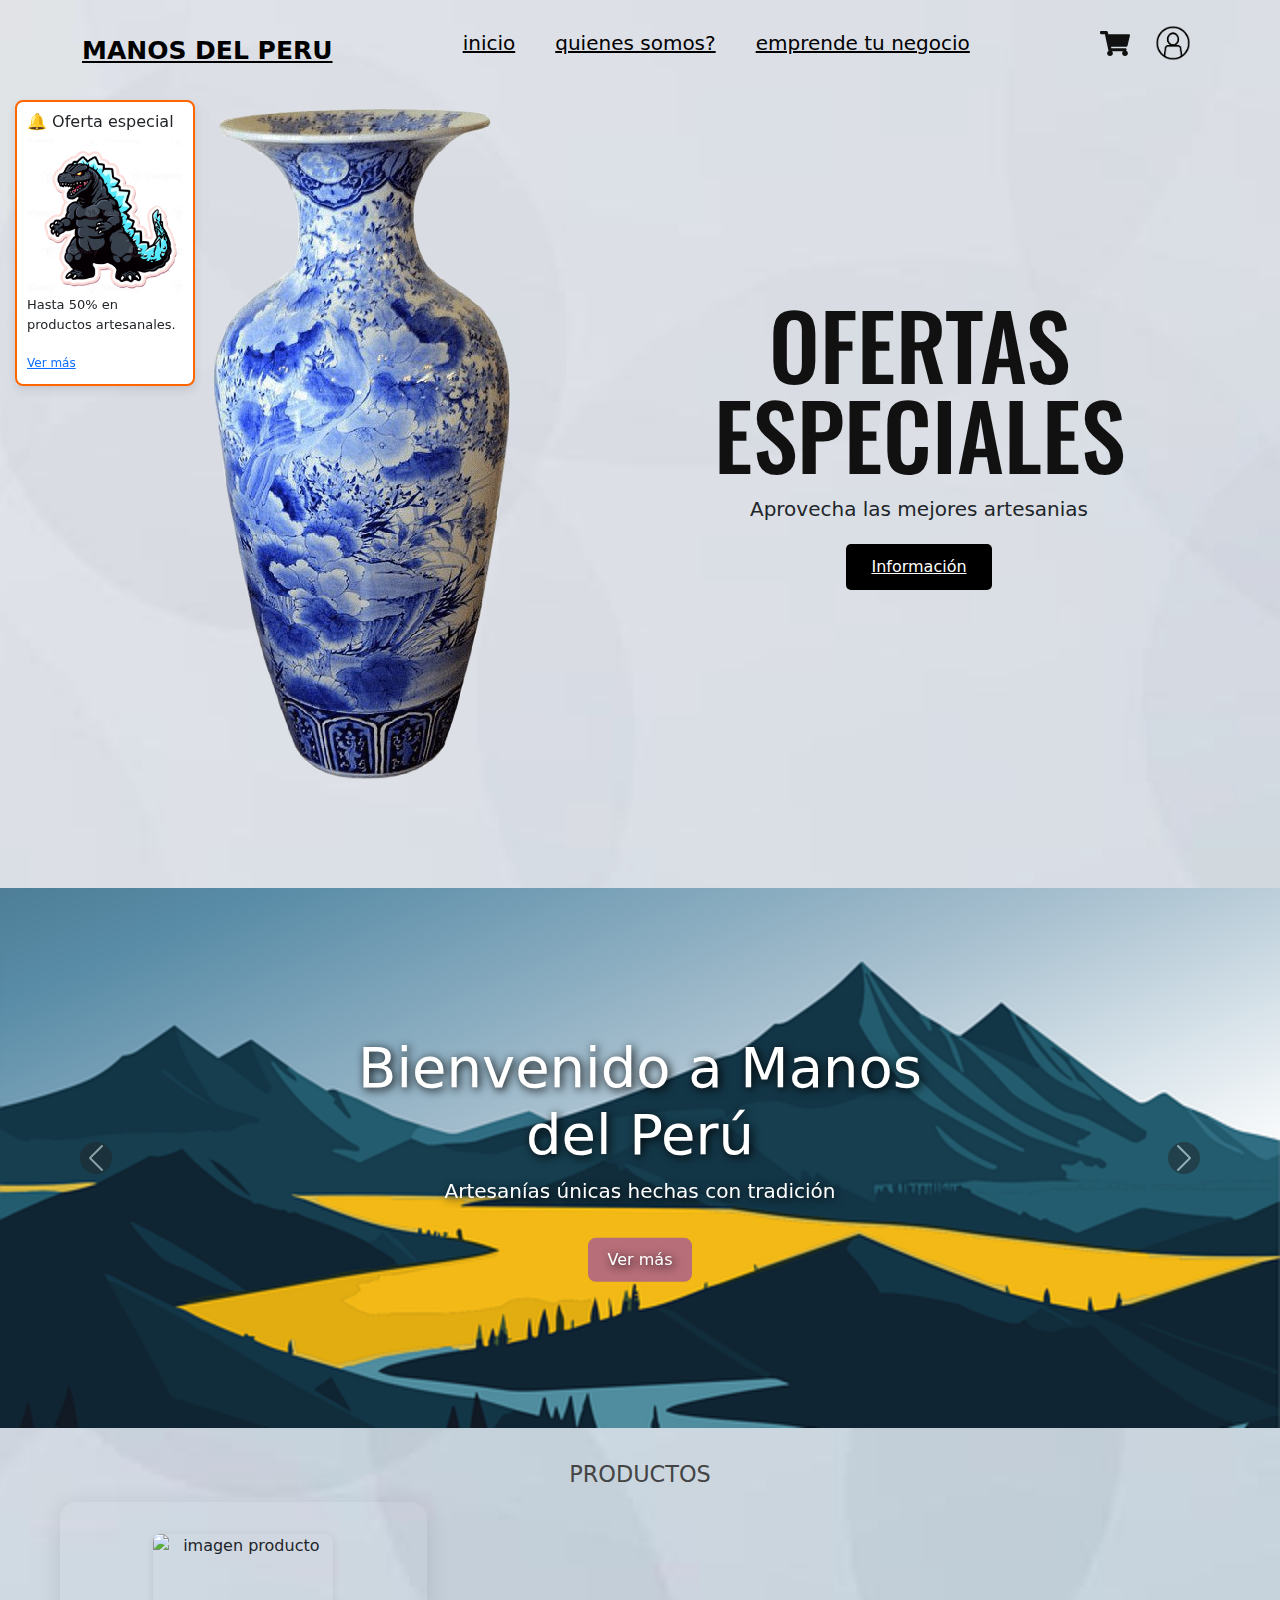
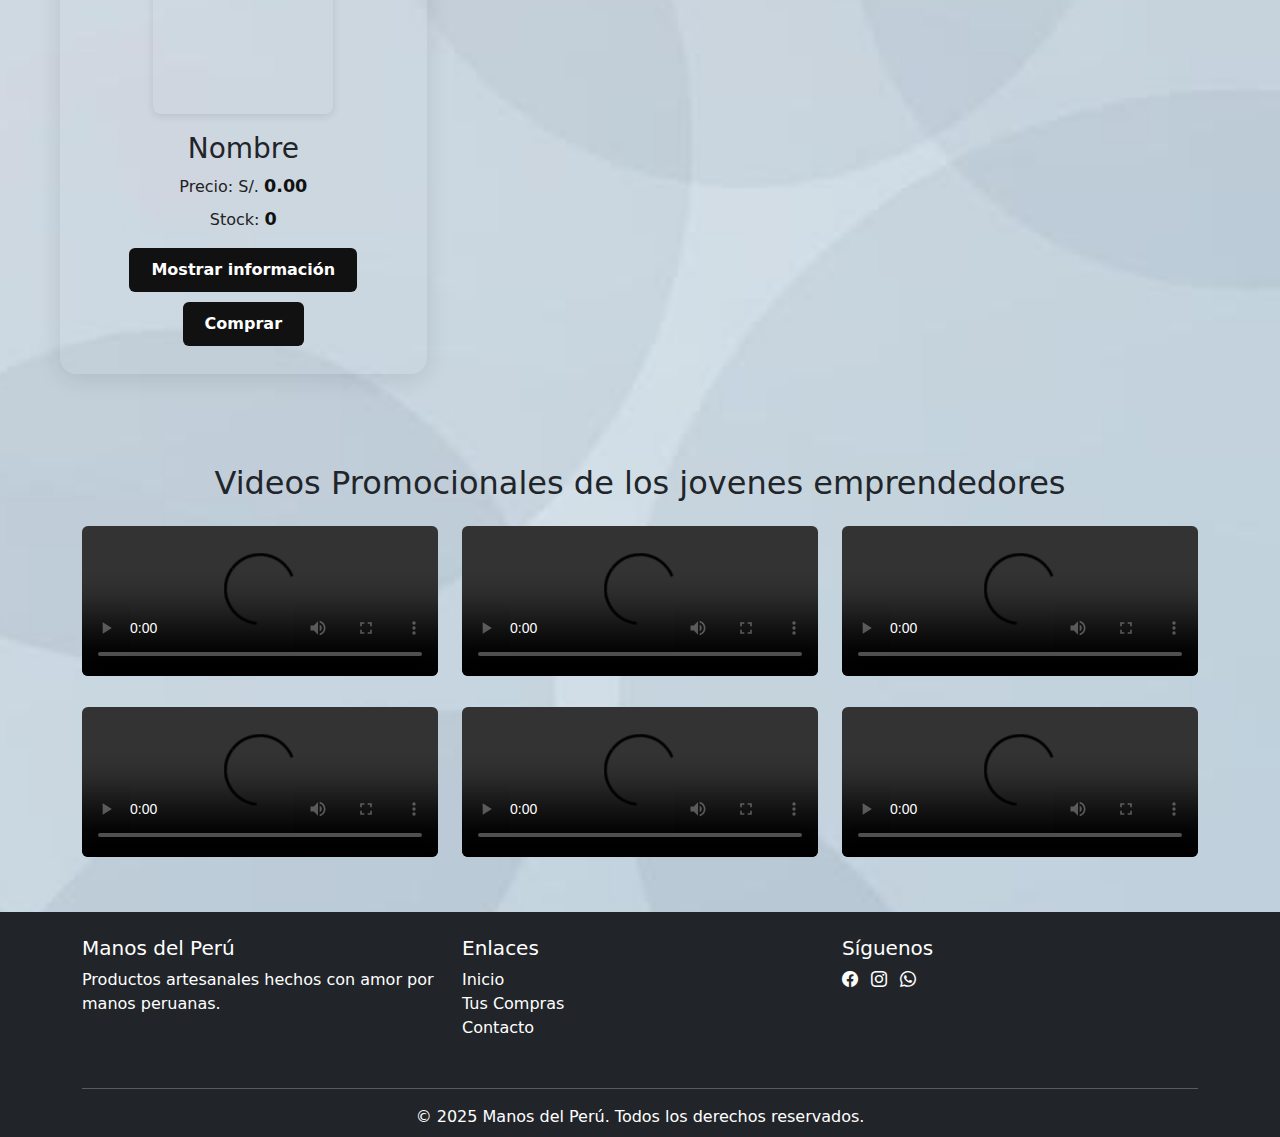
<file: index.html>
<!DOCTYPE html>
<html lang="en">

<head>
    <meta charset="UTF-8">
    <meta name="viewport" content="width=device-width, initial-scale=1.0">
    <title>Inicio</title>
    <link href="css/encabezado.css" rel="stylesheet" type="text/css" />
    <link href="css/inicio.css" rel="stylesheet" type="text/css" />
    <link rel="icon" type="image/x-icon" href="img/favicon.ico">
    <link href="https://cdn.jsdelivr.net/npm/bootstrap-icons@1.10.5/font/bootstrap-icons.css" rel="stylesheet">

    <!-- Bootstrap para carrusel -->
    <link href="https://cdn.jsdelivr.net/npm/bootstrap@5.3.0/dist/css/bootstrap.min.css" rel="stylesheet" />
    <script src="https://cdn.jsdelivr.net/npm/bootstrap@5.3.0/dist/js/bootstrap.bundle.min.js"></script>
    <style>
        .hero-carousel {
            height: 60vh;
            overflow: hidden;
        }

        .hero-carousel .carousel-item {
            height: 60vh;
            background-size: cover;
            background-position: center;
            position: relative;
        }
        .video-promocional {
        padding: 40px 0;
        background-color: #f9f9f9;
        border-top: 2px solid #eee;
    }

        .hero-text {
            position: absolute;
            top: 50%;
            left: 50%;
            transform: translate(-50%, -50%);
            color: #fff;
            text-shadow: 2px 2px 10px #000;
            text-align: center;
        }

        .btn-custom {
            background-color: #b76e79;
            color: white;
            border: none;
            padding: 10px 20px;
            border-radius: 8px;
            text-decoration: none;
        }

        .btn-custom:hover {
            background-color: #984f58;
            color: white;
        }
    </style>
</head>
<script src="//rum-static.pingdom.net/pa-687dcf72c99eee0012000024.js" async></script>
<body>
    <!-- ENCABEZADO -->
    <header class="header">
        <div class="menu container">
            <a href="/" class="logo">Manos del Peru</a>
            <input type="checkbox" id="menu" />
            <label for="menu">
                <img src="/img/iconos/menu.png" class="menu-icono" alt="menu">
            </label>
            <nav class="navbar">
                <ul>
                    <li><a href="/index.html">inicio</a></li>
                    <li><a href="/vistas/QuienesSomos.html">quienes somos?</a></li>
                    <li><a href="/vistas/sesionproveedor.html">emprende tu negocio</a></li>
                </ul>
            </nav>
            <div>
                <ul style="display: flex; align-items: center; gap: 18px;">
                    <li class="submenu">
                        <a class="carro" href="/vistas/historial.html">
                            <img src="/img/iconos/car.svg" id="img-carrito" alt="carrito">
                        </a>
                        <div id="carrito">
                            <table id="lista-carrito">
                                <thead>
                                    <tr>
                                        <th>Imagen</th>
                                        <th>Nombre</th>
                                        <th>Precio</th>
                                        <th></th>
                                    </tr>
                                </thead>
                                <tbody> </tbody>
                            </table>
                        </div>
                    </li>
                    <li style="position: relative;">
                        <button id="abrirModalLogin" style="background:none;border:none;cursor:pointer;">
                            <img src="/img/iconos/usuario.png" alt="login cliente"
                                style="width:50px;vertical-align:middle;">
                        </button>
                        <div id="nombreClienteLabel" style="font-size:13px; text-align:center;"></div>
                        <div id="usuarioMenu"
                            style="display:none; position:absolute; top:55px; left:0; background:#fff; border:1px solid #ccc; border-radius:8px; min-width:160px; box-shadow:0 2px 8px #0002; z-index:1000;">
                            <div id="nombreClienteMenu" style="padding:10px; font-weight:bold; text-align:center;">
                            </div>
                            <button id="cerrarSesionBtn"
                                style="width:100%; border:none; background:#f44336; color:#fff; padding:10px; border-radius:0 0 8px 8px; cursor:pointer;">Cerrar
                                sesión</button>
                        </div>
                    </li>
                </ul>
            </div>
        </div>
        <div id="chatbot-flotante" style="position:fixed; bottom:30px; right:30px; z-index:9999; display:none;">
            <div style="background:#fff; border-radius:10px; box-shadow:0 0 10px rgba(0,0,0,0.2); padding:15px; max-width:250px;">
                <p style="margin:0 0 10px;">¿A qué esperas para emprender? 👀<br>¡Dale click y comienza!</p>
                <button onclick="window.location.href='/vistas/sesionproveedor.html'" style="background:#ff6600; color:#fff; border:none; padding:8px 12px; border-radius:5px; cursor:pointer;">Emprender ahora</button>
            </div>
        </div>
        <div class="header-content container">
            <div class="header-img">
                <img src="/img/iconos/prcpal.png" alt="rrr">
            </div>
            <div class="header-txt">
                <h1>Ofertas Especiales</h1>
                <p>Aprovecha las mejores artesanias </p>
                <a href="#" class="btn-1">Información</a>
            </div>
        </div>
    </header>

    <div id="anuncioIzquierdo" style="position: fixed;top: 100px;left: 15px;width: 180px;background: #fff;border: 2px solid #ff6600;border-radius: 8px;padding: 10px;box-shadow: 0 4px 10px rgba(0,0,0,0.1);z-index: 999;">
    <h6 style="margin-top:0;">🔔 Oferta especial</h6>
    <img src="/img/producto/GodzillaArtesanal.png" alt="oferta" style="width:100%; border-radius:5px;">
    <p style="font-size: 13px;">Hasta 50% en productos artesanales.</p>
    <a href="index.html" class="btn-2" style="font-size:12px;">Ver más</a>
    </div>

    <!-- CARRUSEL HERO -->
    <div id="heroCarousel" class="carousel slide hero-carousel" data-bs-ride="carousel">
        <div class="carousel-inner">
            <div class="carousel-item active" style="background-image: url('/img/producto/1.webp');">
                <div class="hero-text">
                    <h1 class="display-4">Bienvenido a Manos del Perú</h1>
                    <p class="lead">Artesanías únicas hechas con tradición</p>
                    <a href="/vistas/QuienesSomos.html" class="btn btn-custom mt-3">Ver más</a>
                </div>
            </div>
            <div class="carousel-item" style="background-image: url('/img/producto/2.avif');">
                <div class="hero-text">
                    <h1 class="display-4">Hecho a mano con amor</h1>
                    <p class="lead">Calidad y autenticidad en cada pieza</p>
                </div>
            </div>
        </div>
        <button class="carousel-control-prev" type="button" data-bs-target="#heroCarousel" data-bs-slide="prev">
            <span class="carousel-control-prev-icon bg-dark rounded-circle" aria-hidden="true"></span>
        </button>
        <button class="carousel-control-next" type="button" data-bs-target="#heroCarousel" data-bs-slide="next">
            <span class="carousel-control-next-icon bg-dark rounded-circle" aria-hidden="true"></span>
        </button>
    </div>
    <!-- PRODUCTOS -->
    <div class="titulo-seccion">PRODUCTOS</div>
    <div class="grid-productos">
        <div th:each="producto : ${productos}" class="producto">
            <img th:src="@{/img/producto/{img}(img=${producto.imagenProducto})}" alt="imagen producto" />
            <div class="info">
                <h3 th:text="${producto.nombreProducto}">Nombre</h3>
                <p>Precio: S/. <span th:text="${producto.precio}">0.00</span></p>
                <p>Stock: <span th:text="${producto.stock}">0</span></p>
            </div>
            <div class="botones">
                <button type="button" class="btn-info" th:onclick="'mostrarInfo(' + ${producto.idProducto} + ')'"
                    th:attr="data-id=${producto.idProducto}">Mostrar información</button>
                <button type="button" class="btn-comprar"
                    th:onclick="'comprarProducto(' + ${producto.idProducto} + ')'"
                    th:attr="data-id=${producto.idProducto}">Comprar</button>
            </div>
        </div>
    </div>

    <!-- Modal Login Cliente -->
    <div id="modalLoginCliente" class="modal-centro" style="display:none;">
        <div class="modal-contenido">
            <span class="cerrar" id="cerrarLogin">&times;</span>
            <h2>Iniciar Sesión</h2>
            <form id="formLoginCliente" autocomplete="off">
                <input type="text" id="loginCorreo" placeholder="Correo" required>
                <input type="password" id="loginPass" placeholder="Contraseña" required>
                <div style="margin-top:18px;">
                    <button type="submit" class="btn-2">Iniciar sesión</button>
                    <button type="button" id="abrirModalRegistro" class="btn-2"
                        style="margin-left:10px;">Registrarse</button>
                </div>
            </form>
            <div id="loginClienteError" style="color:red; margin-top:8px; display:none;"></div>
        </div>
    </div>

    <!-- Modal Registro Cliente -->
    <div id="modalRegistroCliente" class="modal-centro" style="display:none;">
        <div class="modal-contenido">
            <span class="cerrar" id="cerrarRegistro">&times;</span>
            <h2>Registrarse</h2>
            <form id="formRegistroCliente" autocomplete="off">
                <input type="text" id="regDni" placeholder="DNI" required>
                <input type="text" id="regNombre" placeholder="Nombres" required>
                <input type="text" id="regApellido" placeholder="Apellidos" required>
                <input type="email" id="regCorreo" placeholder="Correo" required>
                <input type="text" id="regDireccion" placeholder="Dirección" required>
                <input type="text" id="regContacto" placeholder="Celular" required>
                <input type="password" id="regPass" placeholder="Contraseña" required>
                <div style="margin-top:18px;">
                    <button type="submit" class="btn-2">Registrarme</button>
                </div>
            </form>
            <div id="registroClienteError" style="color:red; margin-top:8px; display:none;"></div>
        </div>
    </div>
    <!-- VIDEOS PROMOCIONALES EN GRID 3x2 -->
        <section class="container mt-5 mb-5">
            <h2 class="text-center mb-4">Videos Promocionales de los jovenes emprendedores</h2>
            <div class="row g-4">
                <div class="col-md-4">
                    <video controls class="w-100 rounded">
                        <source src="https://www.youtube.com/watch?v=d6YrfZxKsvU" type="video/mp4">
                        Tu navegador no soporta el video.
                    </video>
                </div>
                <div class="col-md-4">
                    <video controls class="w-100 rounded">
                        <source src="https://www.youtube.com/watch?v=d6YrfZxKsvU" type="video/mp4">
                        Tu navegador no soporta el video.
                    </video>
                </div>
                <div class="col-md-4">
                    <video controls class="w-100 rounded">
                        <source src="https://www.youtube.com/watch?v=d6YrfZxKsvU" type="video/mp4">
                        Tu navegador no soporta el video.
                    </video>
                </div>
                <div class="col-md-4">
                    <video controls class="w-100 rounded">
                        <source src="https://www.youtube.com/watch?v=d6YrfZxKsvU" type="video/mp4">
                        Tu navegador no soporta el video.
                    </video>
                </div>
                <div class="col-md-4">
                    <video controls class="w-100 rounded">
                        <source src="https://www.youtube.com/watch?v=d6YrfZxKsvU" type="video/mp4">
                        Tu navegador no soporta el video.
                    </video>
                </div>
                <div class="col-md-4">
                    <video controls class="w-100 rounded">
                        <source src="https://www.youtube.com/watch?v=d6YrfZxKsvU" type="video/mp4">
                        Tu navegador no soporta el video.
                    </video>
                </div>
            </div>
        </section>
        <footer class="bg-dark text-white pt-4 pb-2 mt-5">
  <div class="container text-center text-md-start">
    <div class="row">
      <!-- Sección de información -->
      <div class="col-md-4 mb-3">
        <h5>Manos del Perú</h5>
        <p>Productos artesanales hechos con amor por manos peruanas.</p>
      </div>

      <!-- Enlaces útiles -->
      <div class="col-md-4 mb-3">
        <h5>Enlaces</h5>
        <ul class="list-unstyled">
          <li><a href="/" class="text-white text-decoration-none">Inicio</a></li>
          <li><a href="/vistas/historial.html" class="text-white text-decoration-none">Tus Compras</a></li>
          <li><a href="/vistas/QuienesSomos.html" class="text-white text-decoration-none">Contacto</a></li>
        </ul>
      </div>

      <!-- Redes sociales -->
      <div class="col-md-4 mb-3">
        <h5>Síguenos</h5>
        <a href="#" class="text-white me-2"><i class="bi bi-facebook"></i></a>
        <a href="#" class="text-white me-2"><i class="bi bi-instagram"></i></a>
        <a href="#" class="text-white"><i class="bi bi-whatsapp"></i></a>
      </div>
    </div>
    <hr class="bg-light" />
    <div class="text-center">
      <p class="mb-0">&copy; 2025 Manos del Perú. Todos los derechos reservados.</p>
    </div>
  </div>
</footer>

    <script src="/js/index.js"></script>
    <script src="/js/usuarios.js"></script>
    <script src="/js/chatbot.js"></script>
</body>

</html>
</file>
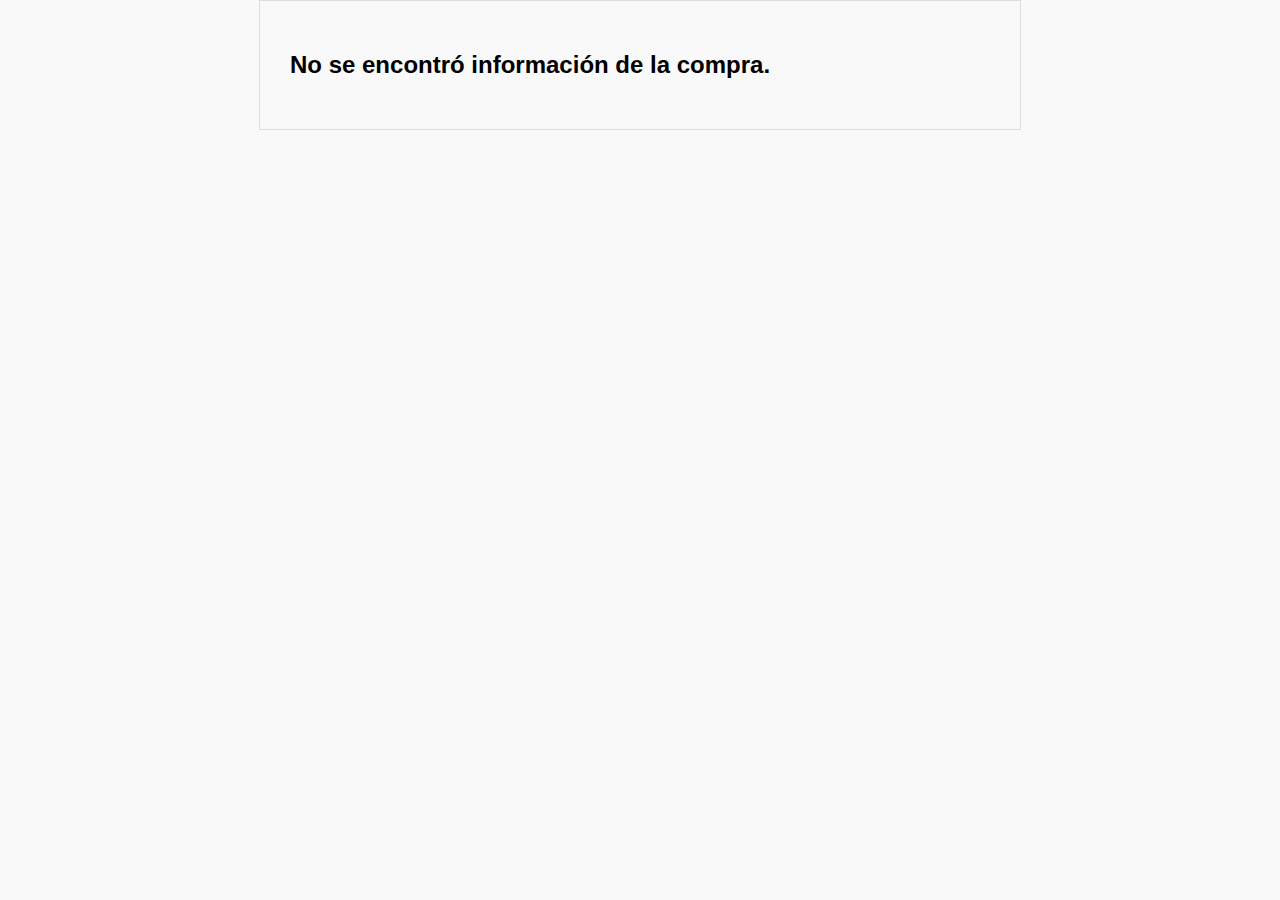
<file: vistas/boleta.html>
<!DOCTYPE html>
<html lang="es">
<head>
    <meta charset="UTF-8">
    <meta name="viewport" content="width=device-width, initial-scale=1.0">
    <title>Boleta de compra</title>
        <link href="/css/boleta.css" rel="stylesheet" type="text/css" />
            
</head>
<body>
    <!-- Ejemplo de estructura para boleta.html -->
 <div class="boleta-box">
        <div class="boleta-header">
            <h1>Boleta de Compra</h1>
        </div>
        <div class="cliente-info">
            <p><strong>Cliente:</strong> <span id="clienteNombre"></span></p>
            <p><strong>DNI:</strong> <span id="clienteDni"></span></p>
            <p><strong>Correo:</strong> <span id="clienteCorreo"></span></p>
            <p><strong>Dirección:</strong> <span id="clienteDireccion"></span></p>
        </div>
        <table class="detalle-productos">
            <thead>
                <tr>
                    <th>Producto</th>
                    <th>Cantidad</th>
                    <th>Precio Unitario</th>
                    <th>Subtotal</th>
                </tr>
            </thead>
            <tbody id="detalleProductos"></tbody>
        </table>
        <div class="total-final">
            Total: <span id="totalFinal"></span>
        </div>
        <div class="boleta-acciones">
            <button class="print-btn" onclick="window.print()">Imprimir Boleta</button>
            <button class="back-btn" onclick="window.location.href='/index.html'">Volver al inicio</button>
        </div>
    </div>
    <script src="/js/boleta.js"></script>
</body>
</html>
</file>
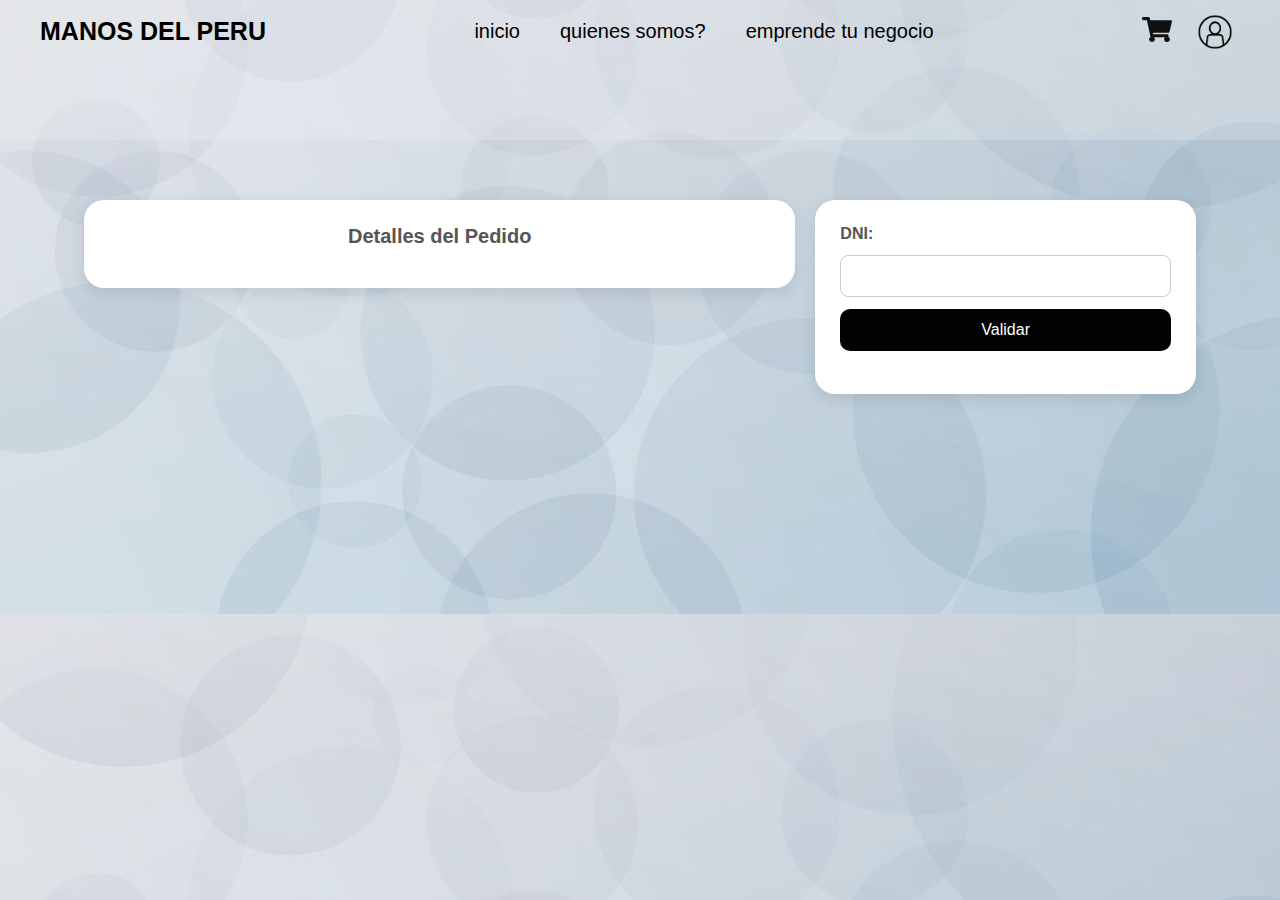
<file: vistas/finalizarcompra.html>
<!DOCTYPE html>
<html lang="en">

<head>
    <meta charset="UTF-8">
    <meta name="viewport" content="width=device-width, initial-scale=1.0">
    <link href="/css/encabezado.css" rel="stylesheet" type="text/css" />
    <link href="/css/final-compra.css" rel="stylesheet" type="text/css" />
    <title>Document</title>
</head>

<body>
   <header class="header">

        <div class="menu container">
            <a href="/" class="logo">Manos del Peru</a>
            <input type="checkbox" id="menu" />
            <label for="menu">
                <img src="/img/iconos/menu.png" class="menu-icono" alt="menu">
            </label>

            <nav class="navbar">
                <ul>
                    <li><a href="/index.html">inicio</a></li>
                    <li><a href="/vistas/QuienesSomos.html">quienes somos?</a></li>
                    <li><a href="/vistas/sesionproveedor.html">emprende tu negocio</a></li>
                </ul>
            </nav>
            <div>
                <ul style="display: flex; align-items: center; gap: 18px;">
                    <li class="submenu">
                        <a class="carro" href="/vistas/historial.html">
                        <img src="/img/iconos/car.svg" id="img-carrito" alt="carrito">
                        </a>
                        <div id="carrito">
                            <table id="lista-carrito">
                                <thead>
                                    <tr>
                                        <th>Imagen</th>
                                        <th>Nombre</th>
                                        <th>Precio</th>
                                        <th></th>
                                    </tr>
                                </thead>
                                <tbody> </tbody>
                            </table>
                            <a href="#" id="vaciar-carrito" class="btn-2">Vaciar Carrito</a>
                        </div>
                    </li>
                    <li style="position: relative;">
                        <button id="abrirModalLogin" style="background:none;border:none;cursor:pointer;">
                            <img src="/img/iconos/usuario.png" alt="login cliente"
                                style="width:50px;vertical-align:middle;">
                        </button>
                        <div id="nombreClienteLabel" style="font-size:13px; text-align:center;"></div>
                        <div id="usuarioMenu"
                            style="display:none; position:absolute; top:55px; left:0; background:#fff; border:1px solid #ccc; border-radius:8px; min-width:160px; box-shadow:0 2px 8px #0002; z-index:1000;">
                            <div id="nombreClienteMenu" style="padding:10px; font-weight:bold; text-align:center;">
                            </div>
                            <button id="cerrarSesionBtn"
                                style="width:100%; border:none; background:#f44336; color:#fff; padding:10px; border-radius:0 0 8px 8px; cursor:pointer;">Cerrar
                                sesión</button>
                        </div>
                    </li>

                </ul>
            </div>
        </div>
   </header>

    <!-- ...resto del HTML... -->
    <div class="compra">
        <div class="productos">
            <h2>Detalles del Pedido</h2>
            <div id="resumenPedido"></div>
        </div>
        <div class="datos">
            <form id="formDni" autocomplete="off" style="margin-bottom: 18px;">
                <label for="dniFinalizar">DNI:</label>
                <input type="text" id="dniFinalizar" readonly>
                <button type="button" id="btnValidarDni">Validar</button>
            </form>
            <div id="formCliente" style="display:none;"></div>
            <div id="formPago" style="display:none;"></div>
        </div>
    </div>

    

 <!-- Modal Login Cliente -->
    <div id="modalLoginCliente" class="modal-centro" style="display:none;">
        <div class="modal-contenido">
            <span class="cerrar" id="cerrarLogin">&times;</span>
            <h2>Iniciar Sesión</h2>
            <form id="formLoginCliente" autocomplete="off">
                <input type="text" id="loginCorreo" placeholder="Correo" required>
                <input type="password" id="loginPass" placeholder="Contraseña" required>
                <div style="margin-top:18px;">
                    <button type="submit" class="btn-2">Iniciar sesión</button>
                    <button type="button" id="abrirModalRegistro" class="btn-2"
                        style="margin-left:10px;">Registrarse</button>
                </div>
            </form>
            <div id="loginClienteError" style="color:red; margin-top:8px; display:none;"></div>
        </div>
    </div>

    <!-- Modal Registro Cliente -->
    <div id="modalRegistroCliente" class="modal-centro" style="display:none;">
        <div class="modal-contenido">
            <span class="cerrar" id="cerrarRegistro">&times;</span>
            <h2>Registrarse</h2>
            <form id="formRegistroCliente" autocomplete="off">
                <input type="text" id="regDni" placeholder="DNI" required>
                <input type="text" id="regNombre" placeholder="Nombres" required>
                <input type="text" id="regApellido" placeholder="Apellidos" required>
                <input type="email" id="regCorreo" placeholder="Correo" required>
                <input type="text" id="regDireccion" placeholder="Dirección" required>
                <input type="text" id="regContacto" placeholder="Celular" required>
                <input type="password" id="regPass" placeholder="Contraseña" required>
                <div style="margin-top:18px;">
                    <button type="submit" class="btn-2">Registrarme</button>
                </div>
            </form>
            <div id="registroClienteError" style="color:red; margin-top:8px; display:none;"></div>
        </div>
    </div>

    <script src="/js/usuarios.js"></script>
    <script src="/js/finalizarcompra.js"></script>
</body>

</html>
</file>
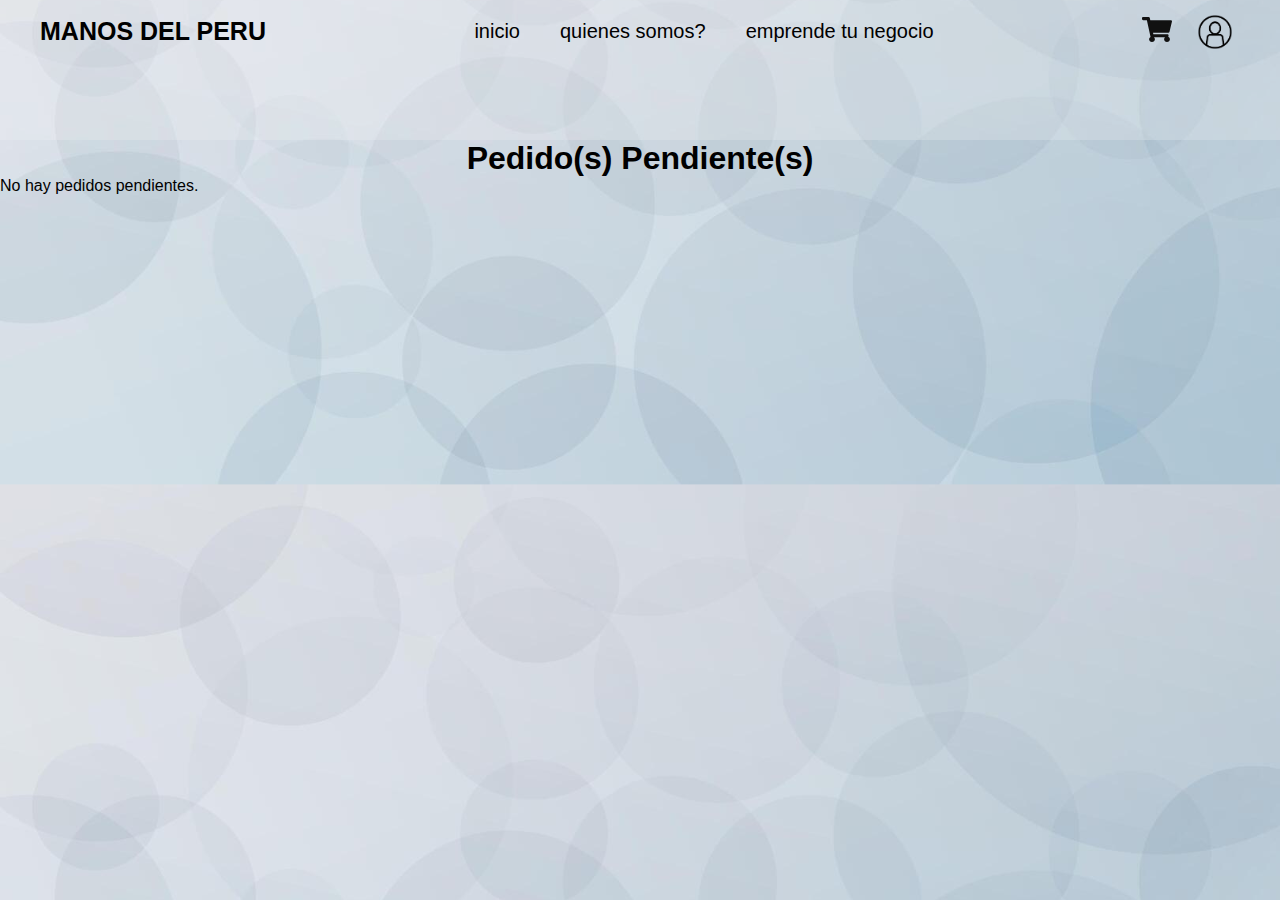
<file: vistas/historial.html>
<!DOCTYPE html>
<html lang="en">
<head>
    <meta charset="UTF-8">
    <meta name="viewport" content="width=device-width, initial-scale=1.0">
   <link href="/css/encabezado.css" rel="stylesheet" type="text/css" />
    <link href="/css/historial.css" rel="stylesheet" type="text/css" />
   <link rel="icon" type="image/x-icon" href="/img/favicon.ico">
    <title>busca de pedidos</title>
     <style>
        .hero-carousel {
            height: 60vh;
            overflow: hidden;
        }

        .hero-carousel .carousel-item {
            height: 60vh;
            background-size: cover;
            background-position: center;
            position: relative;
        }
        .video-promocional {
        padding: 40px 0;
        background-color: #f9f9f9;
        border-top: 2px solid #eee;
    }

        .hero-text {
            position: absolute;
            top: 50%;
            left: 50%;
            transform: translate(-50%, -50%);
            color: #fff;
            text-shadow: 2px 2px 10px #000;
            text-align: center;
        }

        .btn-custom {
            background-color: #b76e79;
            color: white;
            border: none;
            padding: 10px 20px;
            border-radius: 8px;
            text-decoration: none;
        }

        .btn-custom:hover {
            background-color: #984f58;
            color: white;
        }
    </style>
</head>
<body>
   <header class="header" style="min-height: 10vh;">

        <div class="menu container">
            <a href="#" class="logo">Manos del Peru</a>
            <input type="checkbox" id="menu" />
            <label for="menu">
                <img src="/img/iconos/menu.png" class="menu-icono" alt="menu">
            </label>

            <nav class="navbar">
                <ul>
                    <li><a href="/index.html">inicio</a></li>
                    <li><a href="/vistas/QuienesSomos.html">quienes somos?</a></li>
                    <li><a href="/vistas/sesionproveedor.html">emprende tu negocio</a></li>
                </ul>
            </nav>
            <div>
                <ul style="display: flex; align-items: center; gap: 18px;">
                    <li class="submenu">
                        <a class="carro" href="/vistas/historial.html">
                        <img src="/img/iconos/car.svg" id="img-carrito" alt="carrito">
                        </a>
                    </li>
                    <li style="position: relative;">
                        <button id="abrirModalLogin" style="background:none;border:none;cursor:pointer;">
                            <img src="/img/iconos/usuario.png" alt="login cliente"
                                style="width:50px;vertical-align:middle;">
                        </button>
                        <div id="nombreClienteLabel" style="font-size:13px; text-align:center;"></div>
                        <div id="usuarioMenu"
                            style="display:none; position:absolute; top:55px; left:0; background:#fff; border:1px solid #ccc; border-radius:8px; min-width:160px; box-shadow:0 2px 8px #0002; z-index:1000;">
                            <div id="nombreClienteMenu" style="padding:10px; font-weight:bold; text-align:center;">
                            </div>
                            <button id="cerrarSesionBtn"
                                style="width:100%; border:none; background:#f44336; color:#fff; padding:10px; border-radius:0 0 8px 8px; cursor:pointer;">Cerrar
                                sesión</button>
                        </div>
                    </li>

                </ul>
            </div>
        </div>
   </header>

    <h1 class="h1">Pedido(s) Pendiente(s)</h1>
    <div id="mensaje"></div>
    <div id="listaPedidos"></div>

    <!-- Modal para confirmar borrado -->
   <div id="modalBorrar-backdrop"></div>
<div id="modalBorrar">
    <p>¿Desea borrar este pedido?</p>
    <button onclick="confirmarBorrado()">Sí</button>
    <button onclick="cerrarModal()">No</button>
</div>


 <!-- Modal Login Cliente -->
    <div id="modalLoginCliente" class="modal-centro" style="display:none;">
        <div class="modal-contenido">
            <span class="cerrar" id="cerrarLogin">&times;</span>
            <h2>Iniciar Sesión</h2>
            <form id="formLoginCliente" autocomplete="off">
                <input type="text" id="loginCorreo" placeholder="Correo" required>
                <input type="password" id="loginPass" placeholder="Contraseña" required>
                <div style="margin-top:18px;">
                    <button type="submit" class="btn-2">Iniciar sesión</button>
                    <button type="button" id="abrirModalRegistro" class="btn-2"
                        style="margin-left:10px;">Registrarse</button>
                </div>
            </form>
            <div id="loginClienteError" style="color:red; margin-top:8px; display:none;"></div>
        </div>
    </div>

    <!-- Modal Registro Cliente -->
    <div id="modalRegistroCliente" class="modal-centro" style="display:none;">
        <div class="modal-contenido">
            <span class="cerrar" id="cerrarRegistro">&times;</span>
            <h2>Registrarse</h2>
            <form id="formRegistroCliente" autocomplete="off">
                <input type="text" id="regDni" placeholder="DNI" required>
                <input type="text" id="regNombre" placeholder="Nombres" required>
                <input type="text" id="regApellido" placeholder="Apellidos" required>
                <input type="email" id="regCorreo" placeholder="Correo" required>
                <input type="text" id="regDireccion" placeholder="Dirección" required>
                <input type="text" id="regContacto" placeholder="Celular" required>
                <input type="password" id="regPass" placeholder="Contraseña" required>
                <div style="margin-top:18px;">
                    <button type="submit" class="btn-2">Registrarme</button>
                </div>
            </form>
            <div id="registroClienteError" style="color:red; margin-top:8px; display:none;"></div>
        </div>
    </div>

    <script src="/js/historial.js"></script>
    <script src="/js/usuarios.js"></script>
</body>
</html>
</file>
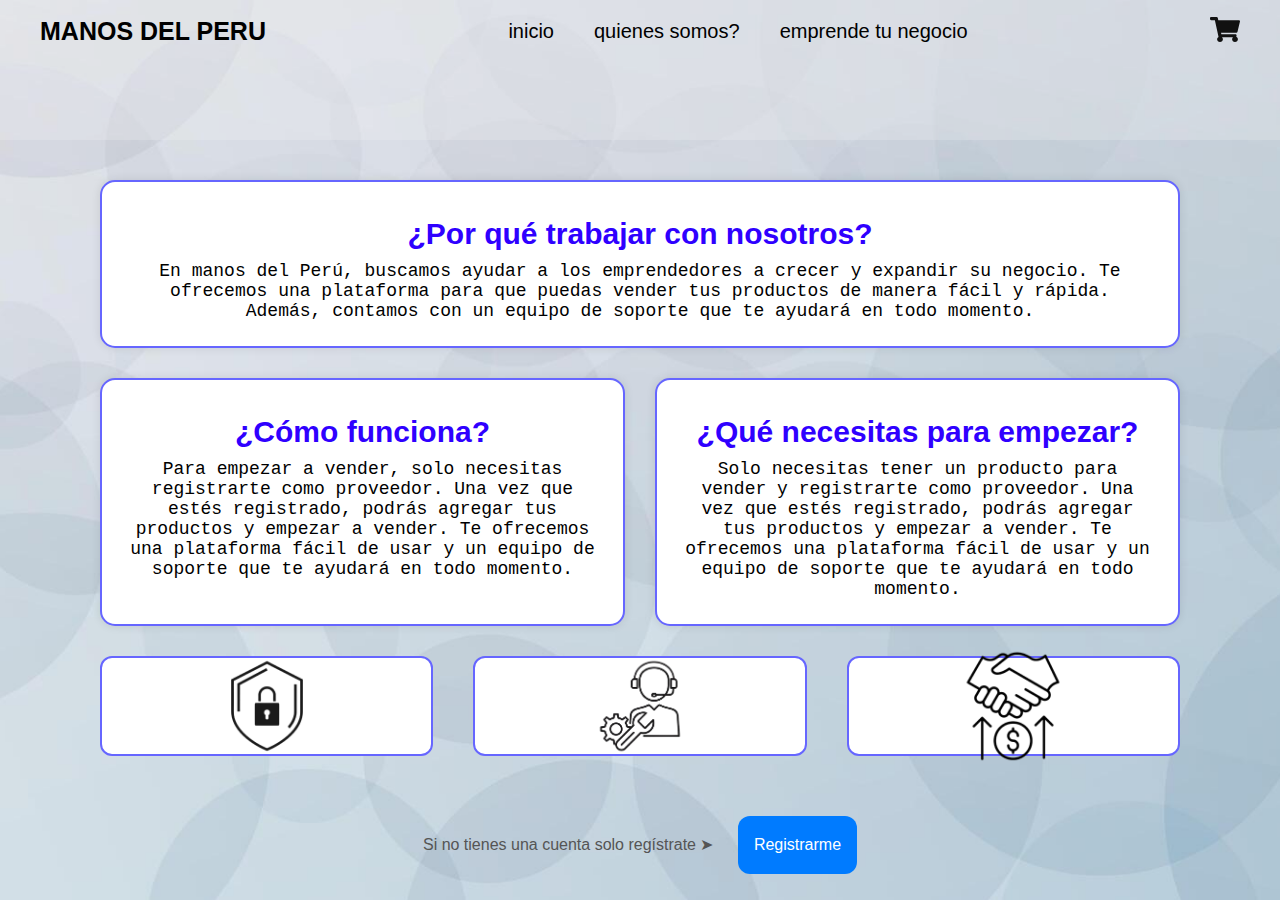
<file: vistas/registroproveedor.html>
<!DOCTYPE html>
<html lang="en">
<head>
    <meta charset="UTF-8">
    <meta name="viewport" content="width=device-width, initial-scale=1.0">
    <link href="/css/encabezado.css" rel="stylesheet" type="text/css" />
    <link href="/css/registro-de-sesion.css" rel="stylesheet" type="text/css" />
    <link rel="icon" type="image/x-icon" href="/img/favicon.ico">
    <title>Registro</title>
</head>
<body>
    
 <header class="header" style="min-height: 10vh;">

        <div class="menu container">
            <a href="/" class="logo">Manos del Peru</a>
            <input type="checkbox" id="menu" />
            <label for="menu">
                <img src="/img/iconos/menu.png" class="menu-icono" alt="menu">
            </label>

            <nav class="navbar">
                <ul>
                    <li><a href="/index.html">inicio</a></li>
                    <li><a href="/vistas/QuienesSomos.html">quienes somos?</a></li>
                    <li><a href="/vistas/sesionproveedor.html">emprende tu negocio</a></li>
                </ul>
            </nav>
            <div>
                <ul style="display: flex; align-items: center; gap: 18px;">
                    <li class="submenu">
                        <a class="carro" href="/vistas/historial.html">
                        <img src="/img/iconos/car.svg" id="img-carrito" alt="carrito">
                        </a>
                        <div id="carrito">
                            <table id="lista-carrito">
                                <thead>
                                    <tr>
                                        <th>Imagen</th>
                                        <th>Nombre</th>
                                        <th>Precio</th>
                                        <th></th>
                                    </tr>
                                </thead>
                                <tbody> </tbody>
                            </table>
                            <a href="#" id="vaciar-carrito" class="btn-2">Vaciar Carrito</a>
                        </div>
                    </li>
                </ul>
            </div>
        </div>
   </header>


      <div class="grids">
            <div class="grid1">

                <div class="full-width box">
                    <h3>¿Por qué trabajar con nosotros?</h3>
                    <p class="exp">
                        En manos del Perú, buscamos ayudar a los emprendedores a crecer y expandir su negocio.
                        Te ofrecemos una plataforma para que puedas vender tus productos de manera fácil y rápida.
                        Además, contamos con un equipo de soporte que te ayudará en todo momento.
                    </p>
                </div>
            </div>

            <div class="grid2">
                <div class="half-width box">
                    <h3>¿Cómo funciona?</h3>
                    <p class="exp">
                        Para empezar a vender, solo necesitas registrarte como proveedor.
                        Una vez que estés registrado, podrás agregar tus productos y empezar a vender.
                        Te ofrecemos una plataforma fácil de usar y un equipo de soporte que te ayudará en todo momento.
                    </p>
                </div>

                <div class="half-width box">
                    <h3>¿Qué necesitas para empezar?</h3>
                    <p class="exp">
                        Solo necesitas tener un producto para vender y registrarte como proveedor.
                        Una vez que estés registrado, podrás agregar tus productos y empezar a vender.
                        Te ofrecemos una plataforma fácil de usar y un equipo de soporte que te ayudará en todo momento.
                    </p>
                </div>
            </div>

            <div class="grid3">
                <div class="icon-box">
                    <img class="i" src="/img/logos/seguridad.png" alt="seguridad">
                </div>
                <div class="icon-box">
                    <img class="i" src="/img/logos/tecnico.png" alt="soporte técnico">
                </div>
                <div class="icon-box">
                    <img class="i" src="/img/logos/apoyo.png" alt="apoyo">
                </div>
            </div>
        </div>


        <span class="spann">
    Si no tienes una cuenta solo regístrate ➤ 
    <button id="abrirModal">Registrarme</button>
</span>

<div class="formulario">
    <div id="modalSesion" class="modal" style="display:none;">
        <form method="post"
              action="/api/proveedores/registro"
              class="formulario-registro"
              enctype="multipart/form-data">
            <span id="cerrarModal" style="float:right; font-size:28px; cursor:pointer;">&times;</span>
            <h1 class="regis">REGÍSTRATE</h1>
            <div class="grid4">
                <div>
                    <input type="text" name="dniProveedor" placeholder="DNI" required>
                    <input type="text" name="nombreProveedor" placeholder="Nombres" required>
                </div>
                <div class="img">
                    <span>Imagen de perfil</span>
                    <input type="file" id="imagen" name="imagen" accept="image/*" required>
                </div>
                <div>
                    <input type="text" name="apellidoProveedor" placeholder="Apellidos" required>
                    <input type="email" name="correoProveedor" placeholder="Correo" required>
                </div>
                <div>
                    <input type="password" name="contraseñaProveedor" placeholder="Contraseña" required>
                    <input type="text" name="direccionProveedor" placeholder="Dirección">
                </div>
            </div>
            <input type="text" name="contactoProveedor" placeholder="Número de contacto">
            <div class="botones">
                <button type="submit">Registrate</button>
                <button type="button" onclick="window.location.href = '/vistas/sesionproveedor.html'">Iniciar sesión</button>
            </div>
        </form>
    </div>
</div>

<script src="/js/addproveedor.js"></script>
</body>
</html>
</file>
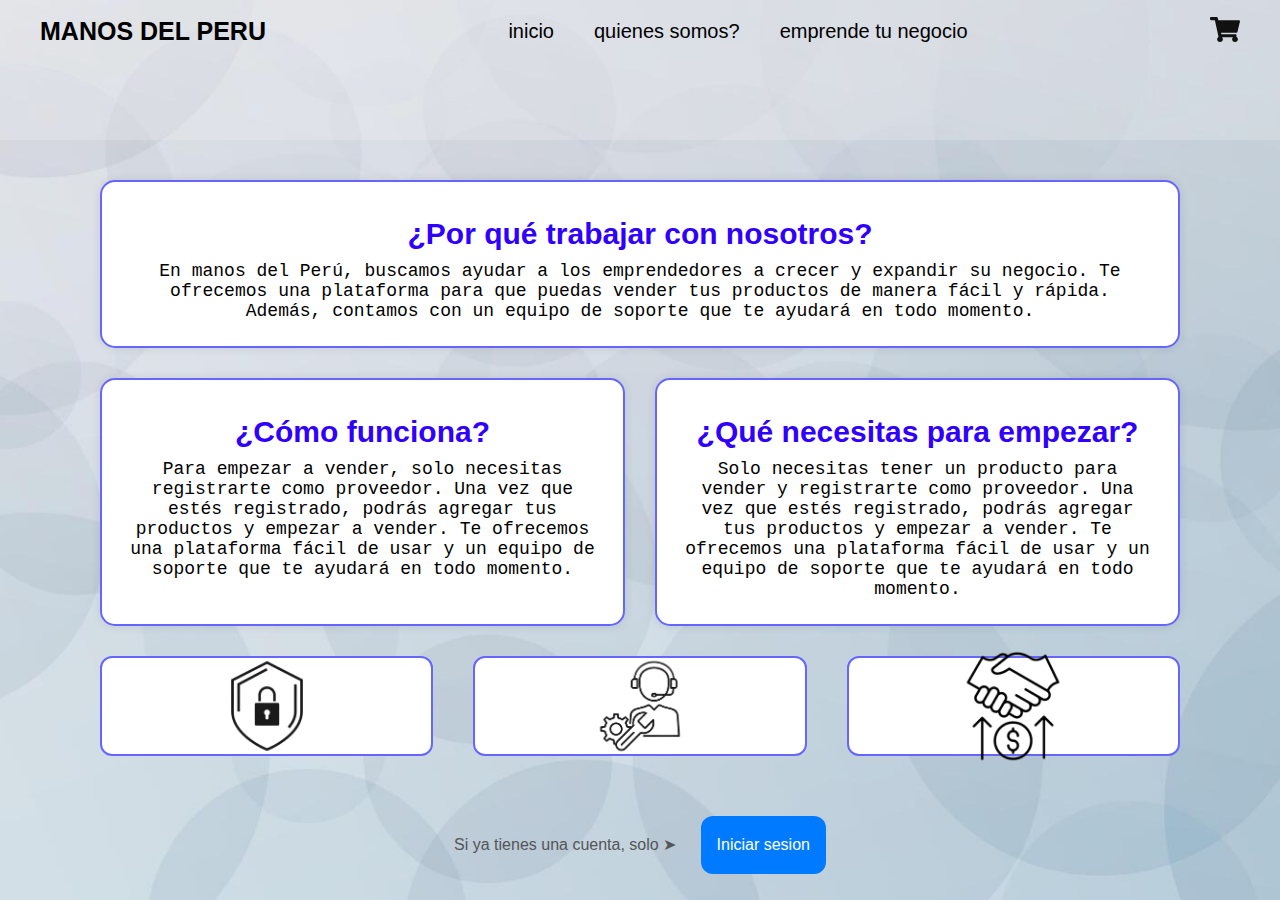
<file: vistas/sesionproveedor.html>
<!DOCTYPE html>
<html lang="en">

<head>
    <meta charset="UTF-8">
    <meta name="viewport" content="width=device-width, initial-scale=1.0">
    <link href="/css/encabezado.css" rel="stylesheet" type="text/css" />
    <link href="/css/inicio_de_sesion.css" rel="stylesheet" type="text/css" />
    <link rel="icon" type="image/x-icon" href="/img/favicon.ico">
    <title>Document</title>
</head>

<body>
     <header class="header" style="min-height: 10vh;">

        <div class="menu container">
            <a href="/" class="logo">Manos del Peru</a>
            <input type="checkbox" id="menu" />
            <label for="menu">
                <img src="/img/iconos/menu.png" class="menu-icono" alt="menu">
            </label>

            <nav class="navbar">
                <ul>
                    <li><a href="/index.html">inicio</a></li>
                    <li><a href="/vistas/QuienesSomos.html">quienes somos?</a></li>
                    <li><a href="/vistas/sesionproveedor.html">emprende tu negocio</a></li>
                </ul>
            </nav>
            <div>
                <ul style="display: flex; align-items: center; gap: 18px;">
                    <li class="submenu">
                        <a class="carro" href="/vistas/historial.html">
                        <img src="/img/iconos/car.svg" id="img-carrito" alt="carrito">
                        </a>
                        <div id="carrito">
                            <table id="lista-carrito">
                                <thead>
                                    <tr>
                                        <th>Imagen</th>
                                        <th>Nombre</th>
                                        <th>Precio</th>
                                        <th></th>
                                    </tr>
                                </thead>
                                <tbody> </tbody>
                            </table>
                            <a href="#" id="vaciar-carrito" class="btn-2">Vaciar Carrito</a>
                        </div>
                    </li>
                </ul>
            </div>
        </div>
   </header>


    <div class="grids">
        <div class="grid1">

            <div class="full-width box">
                <h3>¿Por qué trabajar con nosotros?</h3>
                <p class="exp">
                    En manos del Perú, buscamos ayudar a los emprendedores a crecer y expandir su negocio.
                    Te ofrecemos una plataforma para que puedas vender tus productos de manera fácil y rápida.
                    Además, contamos con un equipo de soporte que te ayudará en todo momento.
                </p>
            </div>
        </div>

        <div class="grid2">
            <div class="half-width box">
                <h3>¿Cómo funciona?</h3>
                <p class="exp">
                    Para empezar a vender, solo necesitas registrarte como proveedor.
                    Una vez que estés registrado, podrás agregar tus productos y empezar a vender.
                    Te ofrecemos una plataforma fácil de usar y un equipo de soporte que te ayudará en todo momento.
                </p>
            </div>

            <div class="half-width box">
                <h3>¿Qué necesitas para empezar?</h3>
                <p class="exp">
                    Solo necesitas tener un producto para vender y registrarte como proveedor.
                    Una vez que estés registrado, podrás agregar tus productos y empezar a vender.
                    Te ofrecemos una plataforma fácil de usar y un equipo de soporte que te ayudará en todo momento.
                </p>
            </div>
        </div>

        <div class="grid3">
            <div class="icon-box">
                <img class="i" src="/img/logos/seguridad.png" alt="seguridad">
            </div>
            <div class="icon-box">
                <img class="i" src="/img/logos/tecnico.png" alt="soporte técnico">
            </div>
            <div class="icon-box">
                <img class="i" src="/img/logos/apoyo.png" alt="apoyo">
            </div>
        </div>
    </div>

    <span class="spann">Si ya tienes una cuenta, solo ➤ <button id="abrirModal"> Iniciar sesion</button></span>
    
   <!-- Modal de login hecho por jose borjorquez -->
<div id="modalSesion" class="modal" style="display:none;">
  <div class="formulario">
    <div class="formulario-registro">
      <span id="cerrarModal" style="float:right; font-size:28px; cursor:pointer;">&times;</span>
      <h2>Iniciar Sesión</h2>
      <form id="formLogin" autocomplete="off">
        <input type="email"    id="loginCorreo"    placeholder="Correo electrónico" required>
        <input type="password" id="loginPass" placeholder="Contraseña" required>
        <div class="botones">
          <button type="submit">Ingresar</button>
          <button type="button" onclick="window.location.href='/vistas/registroproveedor.html'">
            Registrar mi cuenta
          </button>
        </div>
      </form>
      <div id="loginError" style="color:red; margin-top:5px; font-size:15px; display:none;"></div>
      <a href="RECUPERAR_CONTRASEÑA.jsp" style="color:black;">
        Olvidé mi contraseña
      </a>
    </div>
  </div>
</div>

<script src="/js/loginprove.js"></script>
</body>

</html>
</file>
<file: css/encabezado.css>
@import url("https://fonts.googleapis.com/css2?family=Oswald:wght@400;500;600;700&family=Poppins:wght@400;500;600;700;800&display=swap");

* {
  margin: 0;
  padding: 0;
  box-sizing: border-box;
  text-decoration: none;
  list-style: none;
}

body {
  font-family: "Poppins", sans-serif;
}

img {
  max-width: 100%;
}

.container {
  width: 1200px;
  margin: 0 auto;
}

.header {
  display: flex;
  align-items: center;
  min-height: 70vh;
  background-color: #f5f5f53b;
  padding: 70px 0;
}

.menu {
  position: absolute;
  top: 0;
  left: 0;
  right: 0;
  align-items: center;
  display: flex;
  justify-content: space-between;
}

.logo {
  font-size: 25px;
  color: black;
  text-transform: uppercase;
  font-weight: 800;
}

.menu .navbar ul li {
  position: relative;
  float: left;
}

.menu .navbar ul li a {
  color: black;
  padding: 20px;
  font-size: 20px;
  display: block;
}

#menu {
  display: none;
}

.menu-icono {
  width: 25px;
}

.menu label {
  cursor: pointer;
  display: none;
}

.submenu {
  position: relative;
}

.submenu #carrito {
  display: none;
}

.submenu:hover #carrito {
  display: block;
  position: absolute;
  top: 100%;
  right: 0;
  backdrop-filter: blur(10px);
  z-index: 1;
  background-color: #4e4b5076;
  min-width: 400px;
  padding: 20px;
}

table {
  width: 100%;
}

th,
td {
  color: #2600ff;
}

.borrar {
  background-color: black;
  border-radius: 50%;
  padding: 5px 10px;
  text-decoration: none;
  color: blue;
  font-weight: 800;
  cursor: pointer;
}

.header-content {
  display: flex;
  align-items: center;
  justify-content: space-between;
  flex: 1;
  /* padding: 0 200px; si la imagen esta grande esto sirve para redimensionar*/
}

.header-img {
  flex-basis: 50%;
  text-align: center;
}

.header-txt {
  flex-basis: 50%;
  text-align: center;
}

.header-txt h1 {
  font-size: 90px;
  color: #111111;
  text-transform: uppercase;
  line-height: 1;
  font-family: "Oswald", sans-serif;
  margin-bottom: 15px;
}

.header-txt p {
  font-size: 20px;
  text-decoration: uppercase;
  margin-bottom: 20px;
}

.btn-1 {
  display: inline-block;
  padding: 11px 25px;
  background-color: black;
  color: white;
  border-radius: 5px;
}

.ofert {
  padding: 20px 0 0 0;
  display: flex;
  justify-content: space-between;
}

.ofert-1 {
  display: flex;
  align-items: center;
  flex-basis: calc(33.3% - 15px);
  background-color: #f5f5f5;
  padding: 35px;
}

.ofert-img {
  flex-basis: 50%;
  margin-right: 15px;
}

.ofert-img img {
  width: 250px;
}

.ofert-txt {
  flex-basis: 50%;
  text-align: center;
}

.ofert-txt h3 {
  font-size: 25px;
  color: #111111;
  text-transform: uppercase;
  margin-bottom: 15px;
  font-family: "oswald", sans-serif;
}
</file>
<file: css/inicio.css>
/* Fondo de la página y ajustes generales */
body {
    background-image: url('../img/logos/fondo.jpg');
    background-size: cover;
    background-repeat: no-repeat;
    background-position: center;
    font-family: Arial, sans-serif;
    height: 100%;
    margin: 0;
    padding: 0;
    position: relative;
}



/* Estilos adicionales para la sección de productos y la cuadrícula */
.titulo-seccion {
    text-align: center;
    font-size: 1.4em;
    margin: 30px 0 10px 0;
    color: #444;
}

.grid-productos {
    display: grid;
    grid-template-columns: 1fr 1fr 1fr;
    gap: 30px;
    max-width: 1200px;
    margin: 0 auto 60px auto;
    padding: 0 20px;
}

.producto {
    border-radius: 12px;
    box-shadow: 0 2px 8px rgba(0,0,0,0.08);
    padding: 25px 15px;
    text-align: center;
    margin-bottom: 30px;
}

.producto img {
    width: 180px !important;
    height: 180px !important;
    border-radius: 8px;
    margin: 0 auto 18px;
    display: block;
    object-fit: contain;
    box-shadow: 0 2px 8px rgba(0,0,0,0.10);
}

/* Nombre del producto más grande y destacado */
.producto .info h2,
.producto h2.nombre {
    font-size: 1.3em;
    font-family: 'Oswald', sans-serif;
    font-weight: 700;
    margin-bottom: 10px;
    text-transform: uppercase;
    letter-spacing: 1px;
    color: #111;
}

/* Descripción y datos más claros */
.producto .info p {
    font-size: 1em;
    color: #222;
    margin-bottom: 6px;
}

/* Precio destacado */
.producto .precio,
.producto .info p span {
    font-weight: bold;
    color: #111;
    font-size: 1.1em;
}

/* Botón comprar más visible */
.producto .botones button,
.producto button.btn-comprar {
    padding: 10px 22px;
    border: none;
    background: #111;
    color: #fff;
    border-radius: 6px;
    font-size: 1em;
    font-weight: 600;
    margin-top: 10px;
    transition: background 0.2s, color 0.2s;
    cursor: pointer;
}

.producto .botones button:hover,
.producto button.btn-comprar:hover {
    background: #1cb951;
    color: #fff;
}

/* Opcional: sombra y separación para la tarjeta */
.producto {
    background: #ffffff00;
    border-radius: 16px;
    box-shadow: 0 4px 24px rgba(0,0,0,0.10);
    padding: 32px 18px 28px 18px;
    margin-bottom: 30px;
    display: flex;
    flex-direction: column;
    align-items: center;
}

/* Fondo del modal */
#modalCompra {
    display: none;
    position: fixed;
    top: 0; left: 0;
    width: 100vw; height: 100vh;
    background: rgba(44, 62, 80, 0.45);
    align-items: center;
    justify-content: center;
    z-index: 1000;
}

#modalCompra.activo {
    display: flex;
}

/* Contenedor interno */
#modalCompra form {
    background: #ffffff;
    border-radius: 16px;
    box-shadow: 0 8px 32px rgba(44,62,80,0.18);
    padding: 32px 28px 24px 28px;
    width: 90%;
    max-width: 400px;
    margin: 0 auto;
    position: relative;
    text-align: center;
    border: 2px solid #8fa6e6;
    display: flex;
    flex-direction: column;
    gap: 16px;
}

/* Texto */
#modalCompra h2 {
    font-size: 1.3em;
    font-family: 'Oswald', sans-serif;
    font-weight: 700;
    margin-bottom: 10px;
    text-transform: uppercase;
    letter-spacing: 1px;
    color: #111;
}

#modalCompra p {
    font-size: 1em;
    color: #222;
    margin-bottom: 6px;
}
/* Imagen */
#modalCompra img {
    max-width: 100%;
    border-radius: 8px;
    margin: 0 auto 16px;
}

/* Inputs */
#modalCompra input[type="text"],
#modalCompra input[type="number"],
#modalCompra input[type="hidden"] {
    width: 100%;
    padding: 10px 12px;
    border: 1px solid #8fa6e6;
    border-radius: 8px;
    font-size: 1em;
    outline: none;
    transition: border 0.2s;
}
#modalCompra input[type="text"]:focus,
#modalCompra input[type="number"]:focus {
    border-color: #1cb951;
}

/* Botonera */
#modalCompra .botonera {
    display: flex;
    justify-content: center;
    gap: 12px;
}

/* Botón continuar */
#modalCompra button[type="submit"] {
    padding: 10px 22px;
    border: none;
    background: #111;
    color: #fff;
    border-radius: 6px;
    font-size: 1em;
    font-weight: 600;
    margin-top: 10px;
    transition: background 0.2s, color 0.2s;
    cursor: pointer;
}
#modalCompra button[type="submit"]:hover {
    background: #1cb951;
    color: #fff;
}

/* Botón cerrar */
#modalCompra button[type="button"] {
    flex: 1;
    padding: 8px 0;
    background: transparent;
    color: #8fa6e6;
    border: 2px solid #8fa6e6;
    border-radius: 20px;
    font-weight: bold;
    font-size: 1em;
    cursor: pointer;
    transition: color 0.2s, border-color 0.2s, background 0.2s;
}
#modalCompra button[type="button"]:hover {
    color: #1cb951;
    border-color: #1cb951;
    background: rgba(28,185,81,0.1);
}

/* Mensaje de error */
#errorDNI {
    color: #e74c3c;
    margin-top: 10px;
    font-size: 0.98em;
    display: none;
}



.modal-centro {
  position: fixed;
  top: 0; left: 0;
  width: 100vw; height: 100vh;
  background: rgba(0,0,0,0.5);
  display: flex;
  align-items: center;
  justify-content: center;
  z-index: 9999;
}
.modal-contenido {
  background: #fff;
  padding: 36px 28px;
  border-radius: 16px;
  min-width: 320px;
  box-shadow: 0 4px 24px #0002;
  text-align: center;
  position: relative;
}
.cerrar {
  position: absolute;
  top: 10px; right: 18px;
  font-size: 28px;
  cursor: pointer;
}
.modal-contenido input {
  display: block;
  width: 90%;
  margin: 10px auto;
  padding: 8px;
  border-radius: 6px;
  border: 1px solid #ccc;
}

/* Botones del modal de login y registro */
#modalLoginCliente .btn-2,
#modalRegistroCliente .btn-2 {
    padding: 10px 22px;
    border: none;
    background: #111;
    color: #fff;
    border-radius: 6px;
    font-size: 1em;
    font-weight: 600;
    margin: 8px 6px 0 0;
    transition: background 0.2s, color 0.2s;
    cursor: pointer;
    display: inline-block;
}

#modalLoginCliente .btn-2:hover,
#modalRegistroCliente .btn-2:hover {
    background: #1cb951;
    color: #fff;
}
#modalLoginCliente .modal-contenido form > div,
#modalRegistroCliente .modal-contenido form > div {
    display: flex;
    justify-content: center;
    gap: 10px;
}


/* Ajustes responsivos */
@media (max-width: 480px) {
    #modal form {
        padding: 24px 16px 16px;
        border-width: 1px;
    }
    #modal h2 { font-size: 1.25em; }
}

/* Media queries para móviles, si es necesario */

/* Asegura que en celular sea 1 columna */
@media (max-width: 600px) {
    body {
        background: #fff;
        background-image: url('../img/logos/logocel.jpeg') !important;
        background-size: cover;
      background-repeat: repeat-y;
        background-attachment: fixed; 
        background-position: center top;
        min-height: 100vh;
        width: 100vw;
        overflow-x: hidden;
    }
    /* NO toques .encabezado ni .encabezado:after */
    .grid-productos {
        grid-template-columns: 1fr;
        padding: 0 10px;
    }
}
</file>
<file: css/boleta.css>
body {
            font-family: 'Arial', sans-serif;
            max-width: 700px;
            margin: auto;
            background: #f9f9f9;
            padding: 30px;
            border: 1px solid #ddd;
        }

        .boleta-box {
            background: white;
            padding: 20px 30px;
            border: 1px solid #ccc;
            box-shadow: 0 0 5px #ccc;
        }

        .boleta-header {
            text-align: center;
            border-bottom: 1px solid #ccc;
            padding-bottom: 10px;
            margin-bottom: 20px;
        }

        .boleta-header h1 {
            margin: 0;
        }

        .boleta-info, .cliente-info {
            margin-bottom: 20px;
        }

        .boleta-info p, .cliente-info p {
            margin: 5px 0;
            font-size: 15px;
        }

        .detalle-productos {
            width: 100%;
            border-collapse: collapse;
            margin-bottom: 20px;
        }

        .detalle-productos th {
            background: #f0f0f0;
            border: 1px solid #ccc;
            padding: 10px;
        }

        .detalle-productos td {
            border: 1px solid #ccc;
            padding: 10px;
            text-align: center;
        }

        .total-final {
            text-align: right;
            font-size: 18px;
            font-weight: bold;
            margin-top: 10px;
        }

        .print-btn {
            display: block;
            width: fit-content;
            margin: 20px auto 0;
            padding: 10px 20px;
            font-size: 16px;
            background-color: #007bff;
            color: white;
            border: none;
            cursor: pointer;
            border-radius: 4px;
        }

        .print-btn:hover {
            background-color: #0056b3;
        }

        .back-btn {
            display: block;
            width: fit-content;
            margin: 20px auto 0;
            padding: 10px 20px;
            font-size: 16px;
            background-color: #6c757d;
            color: white;
            border: none;
            cursor: pointer;
            border-radius: 4px;
        }
</file>
<file: css/final-compra.css>
/* Fondo de la página y ajustes generales */
body {
    background-image: url('../img/logos/fondo.jpg');
    background-size: cover;
    background-repeat: repeat;
    background-position: center;
    font-family: Arial, sans-serif;
    height: 100%;
    margin: 0;
    padding: 0;
    position: relative;
}



.header{
    min-height: 10vh;
}
.compra {
  display: flex;
  justify-content: space-between; /* tabla a la izq, formulario a la der */
  align-items: flex-start;
  gap: 20px;

  /* ocupa el 90% del viewport, pero nunca más de 1200px */
  width: 90%;
  max-width: 1200px;

  /* centrar horizontalmente y un pequeño margen arriba y abajo */
  margin: 40px auto;

  /* tu padding interno */
  padding: 20px;
  box-sizing: border-box;
}

.productos, .datos {
    background-color: #fff;
    border-radius: 20px;
    padding: 25px;
    box-shadow: 0 5px 15px rgba(0,0,0,0.1);
}

.productos {
  /* opcional, puedes ajustar si quieres un ancho fijo relativo al padre */
  flex: 2;  /* dos porciones de tres */
  min-width: 0; /* para que no desborde en móviles */
}

.datos {
  flex: 1;  /* una porción de tres */
  min-width: 0;
}
.productos h2 {
    text-align: center;
    margin-bottom: 15px;
    font-size: 20px;
    color: #555;
}

.productos table {
    width: 100%;
    border-collapse: collapse;
}

.productos th, .productos td {
    padding: 10px;
    text-align: center;
    border-bottom: 1px solid #ddd;
}

.productos th {
    background-color: #eaeaea;
    color: #333;
}

.productos tr:last-child {
    font-weight: bold;
    background-color: #f0f0f0;
}

.productos img {
    max-width: 80px;
    border-radius: 8px;
}

.datos form {
    display: flex;
    flex-direction: column;
    gap: 12px;
}

.datos label {
    font-weight: bold;
    color: #555;
}

.datos input {
    padding: 12px;
    border-radius: 8px;
    border: 1px solid #ccc;
    font-size: 14px;
    box-sizing: border-box;
    width: 100%;
}

.datos button {
    padding: 12px;
    background-color: #020202;
    color: white;
    border: none;
    border-radius: 10px;
    font-size: 16px;
    cursor: pointer;
    transition: background-color 0.3s ease;
}

.datos button:hover {
    background-color: #5050e5;
}

/* Modal de pago realizado */
#modalPago {
    position: fixed;
    top: 0; left: 0; right: 0; bottom: 0;
    background: rgba(0,0,0,0.4);
    display: flex;
    align-items: center;
    justify-content: center;
    z-index: 9999;
}
#modalPago .modal-contenido {
    background: #fff;
    padding: 32px 24px;
    border-radius: 16px;
    text-align: center;
    box-shadow: 0 4px 24px rgba(0,0,0,0.15);
    min-width: 280px;
}
#modalPago button {
    margin-top: 18px;
    padding: 10px 32px;
    border: none;
    background: #6c6cff;
    color: #fff;
    border-radius: 8px;
    font-size: 16px;
    cursor: pointer;
    transition: background 0.2s;
}
#modalPago button:hover {
    background: #5050e5;
}

/* Estilo para el formulario de datos del cliente */
#formCliente {
    margin-top: 10px;
}

#formCliente h3 {
    text-align: center;
    color: #ee0e3f;
    margin-bottom: 18px;
    font-size: 1.2em;
    letter-spacing: 0.5px;
}

#formCliente label {
    font-weight: bold;
    color: #444;
    margin-bottom: 4px;
    margin-top: 10px;
    display: block;
}

#formCliente input[type="text"],
#formCliente input[type="email"] {
    padding: 12px;
    border-radius: 8px;
    border: 1.5px solid #bfc5e0;
    font-size: 15px;
    margin-bottom: 10px;
    width: 100%;
    box-sizing: border-box;
    background: #f7f8fc;
    transition: border 0.2s;
}

#formCliente input[type="text"]:focus,
#formCliente input[type="email"]:focus {
    border: 1.5px solid #6c6cff;
    outline: none;
    background: #eef1ff;
}

#formCliente button {
    margin-top: 10px;
    padding: 12px;
    background-color: #6c6cff;
    color: white;
    border: none;
    border-radius: 10px;
    font-size: 16px;
    cursor: pointer;
    transition: background-color 0.3s;
    width: 100%;
    font-weight: bold;
    letter-spacing: 1px;
}

#formCliente button:hover {
    background-color: #5050e5;
}

.modal-centro {
    display: none;
    position: fixed;
    top: 0;
    left: 0;
    width: 100%;
    height: 100%;
    background: rgba(0, 0, 0, 0.6); /* Fondo semitransparente más oscuro */
    z-index: 1000;
    justify-content: center;
    align-items: center;
}

.modal-centro[style*="display: flex"] {
    display: flex !important;
}

.modal-contenido {
    background: #fff;
    padding: 24px;
    border-radius: 12px; /* Bordes más redondeados */
    max-width: 400px; /* Más compacto */
    width: 90%;
    position: relative;
    box-shadow: 0 6px 12px rgba(0, 0, 0, 0.3); /* Sombra más pronunciada */
    text-align: center;
}

.modal-contenido h2 {
    margin: 0 0 20px;
    font-size: 1.4em; /* Tamaño de fuente más pequeño para mejor proporción */
    color: #333;
    font-weight: 600;
}

.btn-2 {
    background: #b76e79;
    color: white;
    border: none;
    padding: 12px 24px; /* Botón más grande */
    border-radius: 8px;
    cursor: pointer;
    font-size: 16px;
    transition: background-color 0.3s ease; /* Transición suave */
}

.btn-2:hover {
    background: #984f58;
}

/* Responsive para móviles */
@media (max-width: 768px) {
  .compra {
    flex-direction: column;
    width: 100%;
    margin: 20px auto;
  }
  .productos,
  .datos {
    width: 100%;
  }
}
</file>
<file: css/historial.css>
body {
    background-image: url('../img/logos/fondo.jpg');
    background-size: cover;
    background-repeat: repeat;
    background-position: center;
    font-family: Arial, sans-serif;
    height: 100%;
    margin: 0;
    padding: 0;
    position: relative;
}

button .btn-borrar{
    background-color: red;
}

.tabla-historial {
    width: 90%;
    margin: 40px auto 0 auto;
    border-collapse: collapse;
    background: #fff;
    border-radius: 16px;
    overflow: hidden;
    box-shadow: 0 4px 24px rgba(0,0,0,0.10);
    font-family: 'Segoe UI', 'Arial', sans-serif;
    font-size: 1.08em;
}

.tabla-historial th, .tabla-historial td {
    padding: 18px 12px;
    text-align: center;
}

.tabla-historial th {
    background: #f4f4f4;
    color: #333;
    font-weight: 700;
    font-size: 1.1em;
    border-bottom: 2px solid #e0e0e0;
}

.tabla-historial tr:not(:last-child) {
    border-bottom: 1px solid #ececec;
}

.tabla-historial tr:hover {
    background: #f7f8fa;
}

.tabla-historial img {
    border-radius: 10px;
    box-shadow: 0 2px 8px rgba(0,0,0,0.07);
    width: 80px;
    height: 80px;
    object-fit: contain;
}

.tabla-historial button {
    background: #8fa6e6;
    color: #fff;
    border: none;
    border-radius: 50%;
    width: 32px;
    height: 32px;
    font-size: 1.2em;
    font-weight: bold;
    cursor: pointer;
    margin: 0 4px;
    transition: background 0.2s;
    box-shadow: 0 1px 4px rgba(0,0,0,0.06);
}
.tabla-historial button:hover {
    background: #6c84d4;
}

.tabla-historial td[colspan="4"] {
    text-align: right;
    font-size: 1.1em;
    color: #444;
}

.tabla-historial tr:last-child td {
    background: #f4f4f4;
    font-weight: bold;
    color: #2d2d2d;
    border-bottom: none;
}


aside {
    display: flex;
    justify-content: center;
    margin: 40px 0 30px 0;
}

.comprar {
    background: #6c84d4;
    color: #fff;
    border: none;
    border-radius: 25px;
    padding: 16px 48px;
    font-size: 1.2em;
    font-weight: bold;
    cursor: pointer;
    box-shadow: 0 2px 10px rgba(0,0,0,0.08);
    transition: background 0.2s, transform 0.2s;
}
.comprar:hover {
    background: #13c902;
    transform: translateY(-2px) scale(1.04);
}

.titulo-seccion{

    text-align: center;
    font-size: 1.4em;
    margin: 30px 0 10px 0;
    color: #444;
}

.h1{
    text-align: center;;
}

.form-buscar-pedido {
    display: flex;
    justify-content: center;
    align-items: center;
    gap: 12px;
    margin-bottom: 30px;
}

.form-buscar-pedido input[type="text"] {
    padding: 10px 16px;
    border: 1.5px solid #bfc7d1;
    border-radius: 8px;
    font-size: 1.08em;
    outline: none;
    transition: border 0.2s;
    width: 240px;
    background: #f7f8fa;
}

.form-buscar-pedido input[type="text"]:focus {
    border: 1.5px solid #6c84d4;
}

.form-buscar-pedido button {
    background: #6c84d4;
    color: #fff;
    border: none;
    border-radius: 8px;
    padding: 10px 28px;
    font-size: 1.08em;
    font-weight: bold;
    cursor: pointer;
    transition: background 0.2s, transform 0.2s;
    box-shadow: 0 1px 4px rgba(0,0,0,0.06);
}

.form-buscar-pedido button:hover {
    background: #13c902;
    transform: scale(1.04);
}
.error-message {
    background-color: #f8d7da;
    color: #721c24;
    border: 1px solid #f5c6cb;
    padding: 15px;
    margin: 10px 0;
    border-radius: 5px;
}


/* Agrega esto al final de tu historial.css */

/* Estilo para el fondo oscuro del modal */
#modalBorrar-backdrop {
    position: fixed;
    top: 0; left: 0; right: 0; bottom: 0;
    background: rgba(44, 62, 80, 0.35);
    z-index: 1000;
    display: none;
}

/* Estilo para el modal en sí */
#modalBorrar {
    position: fixed;
    top: 50%;
    left: 50%;
    transform: translate(-50%, -50%);
    background: #fff;
    border-radius: 16px;
    box-shadow: 0 8px 32px rgba(44,62,80,0.18);
    padding: 36px 32px 28px 32px;
    min-width: 320px;
    z-index: 1001;
    display: none;
    text-align: center;
}

#modalBorrar p {
    font-size: 1.15em;
    color: #444;
    margin-bottom: 28px;
}

#modalBorrar button {
    background: #8fa6e6;
    color: #fff;
    border: none;
    border-radius: 8px;
    padding: 10px 32px;
    font-size: 1.08em;
    font-weight: bold;
    cursor: pointer;
    margin: 0 12px;
    transition: background 0.2s, transform 0.2s;
    box-shadow: 0 1px 4px rgba(0,0,0,0.06);
}

#modalBorrar button:hover {
    background: #13c902;
    transform: scale(1.04);
}




.modal-centro {
  position: fixed;
  top: 0; left: 0;
  width: 100vw; height: 100vh;
  background: rgba(0,0,0,0.5);
  display: flex;
  align-items: center;
  justify-content: center;
  z-index: 9999;
}
.modal-contenido {
  background: #fff;
  padding: 36px 28px;
  border-radius: 16px;
  min-width: 320px;
  box-shadow: 0 4px 24px #0002;
  text-align: center;
  position: relative;
}
.cerrar {
  position: absolute;
  top: 10px; right: 18px;
  font-size: 28px;
  cursor: pointer;
}
.modal-contenido input {
  display: block;
  width: 90%;
  margin: 10px auto;
  padding: 8px;
  border-radius: 6px;
  border: 1px solid #ccc;
}

/* Botones del modal de login y registro */
#modalLoginCliente .btn-2,
#modalRegistroCliente .btn-2 {
    padding: 10px 22px;
    border: none;
    background: #111;
    color: #fff;
    border-radius: 6px;
    font-size: 1em;
    font-weight: 600;
    margin: 8px 6px 0 0;
    transition: background 0.2s, color 0.2s;
    cursor: pointer;
    display: inline-block;
}

#modalLoginCliente .btn-2:hover,
#modalRegistroCliente .btn-2:hover {
    background: #1cb951;
    color: #fff;
}
#modalLoginCliente .modal-contenido form > div,
#modalRegistroCliente .modal-contenido form > div {
    display: flex;
    justify-content: center;
    gap: 10px;
}
</file>
<file: css/registro-de-sesion.css>
body {
    background-image: url('../img/logos/fondo.jpg');
    background-size: cover;             /* La imagen cubre todo el fondo */
    background-repeat: repeat-y;        /* No se repite */
    background-position: center center;  /* Centrada */
    font-family: Arial, sans-serif;
    min-height: 100vh;                   /* Permite barra de desplazamiento si el contenido crece */
    margin: 0;
    padding: 0;
    position: relative;
    overflow-y: auto;                    /* Barra de desplazamiento si es necesario */
}

h1, h2 {
    text-align: center;
    font-family: 'Lucida Sans', 'Lucida Sans Regular', 'Lucida Grande',
                 'Lucida Sans Unicode', Geneva, Verdana, sans-serif;
}
h2 {
    font-size: 2.2em;            
    margin-bottom: 25px;
}

h3{
    text-align: center;
    font-family: 'Lucida Sans', 'Lucida Sans Regular', 'Lucida Grande',
                 'Lucida Sans Unicode', Geneva, Verdana, sans-serif;
    margin: 0;
    padding: 10px;
    color: #2f00ff;
    font-size: 30px;
}

.i {
    max-width: 120px;      /* Ajusta el tamaño máximo horizontal */
    max-height: 120px;     /* Ajusta el tamaño máximo vertical */
    width: 100%;           /* Hace que la imagen sea responsiva dentro de la celda */
    height: auto;          /* Mantiene la proporción */
    display: block;        /* Elimina espacios extra debajo de la imagen */
    margin: 0 auto;        /* Centra la imagen en la celda */
    border-radius: 12px;   /* Opcional: bordes redondeados */
    object-fit: contain;   /* Ajusta la imagen dentro del espacio dado */
}

.exp{
    font-size: 18px;
    font-family: 'Courier New', Courier, monospace;
}



.formulario {
    display: flex;
    align-items: center;
    justify-content: center;
    padding-top: 0px;

}

.formulario-registro {
     padding: 45px 55px;      
    border-radius: 16px;         
    box-shadow: 0 8px 32px rgba(0, 0, 0, 0.13);
    width: 100%;
    max-width: 480px;            
    box-sizing: border-box;
}
.formulario-registro input {
    width: 100%;
    padding: 17px 15px;          
    margin: 16px 0;
    border: 1.5px solid #ccc;
    border-radius: 10px;
    font-size: 14px;             
    box-sizing: border-box;
    transition: border-color 0.3s ease;
    font-family: 'Lucida Sans', 'Lucida Sans Regular', 'Lucida Grande',
                 'Lucida Sans Unicode', Geneva, Verdana, sans-serif;
}

.formulario-registro input:focus {
    border-color: #007bff;
    outline: none;
}

.botones button {
    flex: 1;
    padding: 16px;
    background-color: #007bff;
    border: none;
    border-radius: 10px;
    color: white;
    font-size: 18px;           
    cursor: pointer;
    transition: background-color 0.3s ease;
    font-family: inherit;
}


.botones button:hover {
    background-color: #00ff99a3;
}

.botones {
    display: flex;
    justify-content: space-between;
    gap: 10px;
    margin-top: 30px;
}


.grids {
    margin-left: 100px;
    margin-right: 100px;
    text-align: center;
    padding-top: 40px;
    padding-bottom: 40px;
}

/* Estilos comunes para las cajas */
.box {
    background: white;
    border: 2px solid #6666ff;
    border-radius: 15px;
    padding: 25px;
    box-shadow: 0 0 10px rgba(0, 0, 0, 0.1);
}

/* Primera fila: 1 columna */
.grid1 {
    display: grid;
    grid-template-columns: repeat(1, 1fr);
   
    margin-bottom: 30px;
}

/* Segunda fila: 2 columnas */
.grid2 {
    display: grid;
    grid-template-columns: repeat(2, 1fr);
     margin-bottom: 30px;
     gap: 30px;
}

/* Tercera fila: 3 íconos */
.grid3 {
    display: grid;
    grid-template-columns: repeat(3, 1fr);
    gap: 40px;

}

.grid4{
    display: grid;
    grid-template-columns: repeat(2, 1fr);
    gap: 40px;
}
/* Estilo para los icon-box */
.icon-box {
    background: white;
    border: 2px solid #6666ff;
    border-radius: 12px;
    padding: 20px;
    display: flex;
    align-items: center;
    justify-content: center;
    height: 100px;
}

.spann{
      font-size: 16px;
    color: #555;
    text-align: center;
    display: block;
    margin: 20px auto;
    font-family: 'Lucida Sans', 'Lucida Sans Regular', 'Lucida Grande',
                 'Lucida Sans Unicode', Geneva, Verdana, sans-serif;
 
}

#abrirModal{
    background-color: #007bff;
    color: white;
    border: none;
    text-align: center;
    padding: 20px 16px;
    text-decoration: none;
    display: inline-block;
    font-size: 16px;
    margin-left:  20px;
    cursor: pointer;
    border-radius: 12px;
}

.modal {
  display: none;
  position: fixed;
  z-index: 999;
  left: 0; top: 0;
  width: 100%; height: 100%;
  background: rgba(0, 0, 0, 0.4);
  justify-content: center;
  align-items: center;
}
.modal .formulario {
  margin: 0 auto;
  padding-top: 0;
  min-height: unset;
  background: rgba(4, 0, 255, 0.4);
  border-radius: 20px;
}
</file>
<file: css/inicio_de_sesion.css>
body {
    background-image: url('../img/logos/fondo.jpg');
    background-size: cover;             /* La imagen cubre todo el fondo */
    background-repeat: repeat-y;        /* No se repite */
    background-position: center center;  /* Centrada */
    font-family: Arial, sans-serif;
    min-height: 100vh;                   /* Permite barra de desplazamiento si el contenido crece */
    margin: 0;
    padding: 0;
    position: relative;
    overflow-y: auto;                    /* Barra de desplazamiento si es necesario */
}

h1, h2 {
    text-align: center;
    font-family: 'Lucida Sans', 'Lucida Sans Regular', 'Lucida Grande',
                 'Lucida Sans Unicode', Geneva, Verdana, sans-serif;
}
h2 {
    font-size: 2.2em;            
    margin-bottom: 25px;
}

h3{
    text-align: center;
    font-family: 'Lucida Sans', 'Lucida Sans Regular', 'Lucida Grande',
                 'Lucida Sans Unicode', Geneva, Verdana, sans-serif;
    margin: 0;
    padding: 10px;
    color: #2f00ff;
    font-size: 30px;
}


.exp{
    font-size: 18px;
    font-family: 'Courier New', Courier, monospace;
}

.i {
    max-width: 120px;      /* Ajusta el tamaño máximo horizontal */
    max-height: 120px;     /* Ajusta el tamaño máximo vertical */
    width: 100%;           /* Hace que la imagen sea responsiva dentro de la celda */
    height: auto;          /* Mantiene la proporción */
    display: block;        /* Elimina espacios extra debajo de la imagen */
    margin: 0 auto;        /* Centra la imagen en la celda */
    border-radius: 12px;   /* Opcional: bordes redondeados */
    object-fit: contain;   /* Ajusta la imagen dentro del espacio dado */
}


.formulario {
    display: flex;
    align-items: center;
    justify-content: center;
    padding-top: 30px;

}

.formulario-registro {
    padding: 45px 55px;         
    border-radius: 16px;         
    box-shadow: 0 8px 32px rgba(0, 0, 0, 0.13);
    width: 100%;
    max-width: 480px;            
    box-sizing: border-box;
}
.formulario-registro input {
    width: 100%;
    padding: 18px 18px;          
    margin: 16px 0;
    border: 1.5px solid #ccc;
    border-radius: 10px;
    font-size: 18px;             
    box-sizing: border-box;
    transition: border-color 0.3s ease;
    font-family: 'Lucida Sans', 'Lucida Sans Regular', 'Lucida Grande',
                 'Lucida Sans Unicode', Geneva, Verdana, sans-serif;
}

.formulario-registro input:focus {
    border-color: #007bff;
    outline: none;
}

.botones button {
    flex: 1;
    padding: 16px;
    background-color: #007bff;
    border: none;
    border-radius: 10px;
    color: white;
    font-size: 18px;           
    cursor: pointer;
    transition: background-color 0.3s ease;
    font-family: inherit;
}
.botones button:hover {
    background-color: #0056b3;
}

.botones {
    display: flex;
    justify-content: space-between;
    gap: 10px;
    margin-top: 30px;
}

.spann{
      font-size: 16px;
    color: #555;
    text-align: center;
    display: block;
    margin: 20px auto;
    font-family: 'Lucida Sans', 'Lucida Sans Regular', 'Lucida Grande',
                 'Lucida Sans Unicode', Geneva, Verdana, sans-serif;
 
}

#abrirModal{
    background-color: #007bff;
    color: white;
    border: none;
    text-align: center;
    padding: 20px 16px;
    text-decoration: none;
    display: inline-block;
    font-size: 16px;
    margin-left:  20px;
    cursor: pointer;
    border-radius: 12px;
}


.grids {
    margin-left: 100px;
    margin-right: 100px;
    text-align: center;
    padding-top: 40px;
    padding-bottom: 40px;
}

/* Estilos comunes para las cajas */
.box {
    background: white;
    border: 2px solid #6666ff;
    border-radius: 15px;
    padding: 25px;
    box-shadow: 0 0 10px rgba(0, 0, 0, 0.1);
}

/* Primera fila: 1 columna */
.grid1 {
    display: grid;
    grid-template-columns: repeat(1, 1fr);
   
    margin-bottom: 30px;
}

/* Segunda fila: 2 columnas */
.grid2 {
    display: grid;
    grid-template-columns: repeat(2, 1fr);
     margin-bottom: 30px;
     gap: 30px;
}

/* Tercera fila: 3 íconos */
.grid3 {
    display: grid;
    grid-template-columns: repeat(3, 1fr);
    gap: 40px;

}

/* Estilo para los icon-box */
.icon-box {
    background: white;
    border: 2px solid #6666ff;
    border-radius: 12px;
    padding: 20px;
    display: flex;
    align-items: center;
    justify-content: center;
    height: 100px;
}






.modal {
  display: none;
  position: fixed;
  z-index: 999;
  left: 0; top: 0;
  width: 100%; height: 100%;
  background: rgba(0, 0, 0, 0.4);
  justify-content: center;
  align-items: center;
}
.modal .formulario {
  margin: 0 auto;
  padding-top: 0;
  min-height: unset;
  background: rgba(4, 0, 255, 0.4);
  border-radius: 20px;
}



@media (max-width: 768px) {

    .botones{
        flex-direction: column;
        gap: 10px;
    }
    .botones button {
        width: 100%;
           text-align: center;
    display: block;
    margin: 20px auto;
    }
}
</file>
